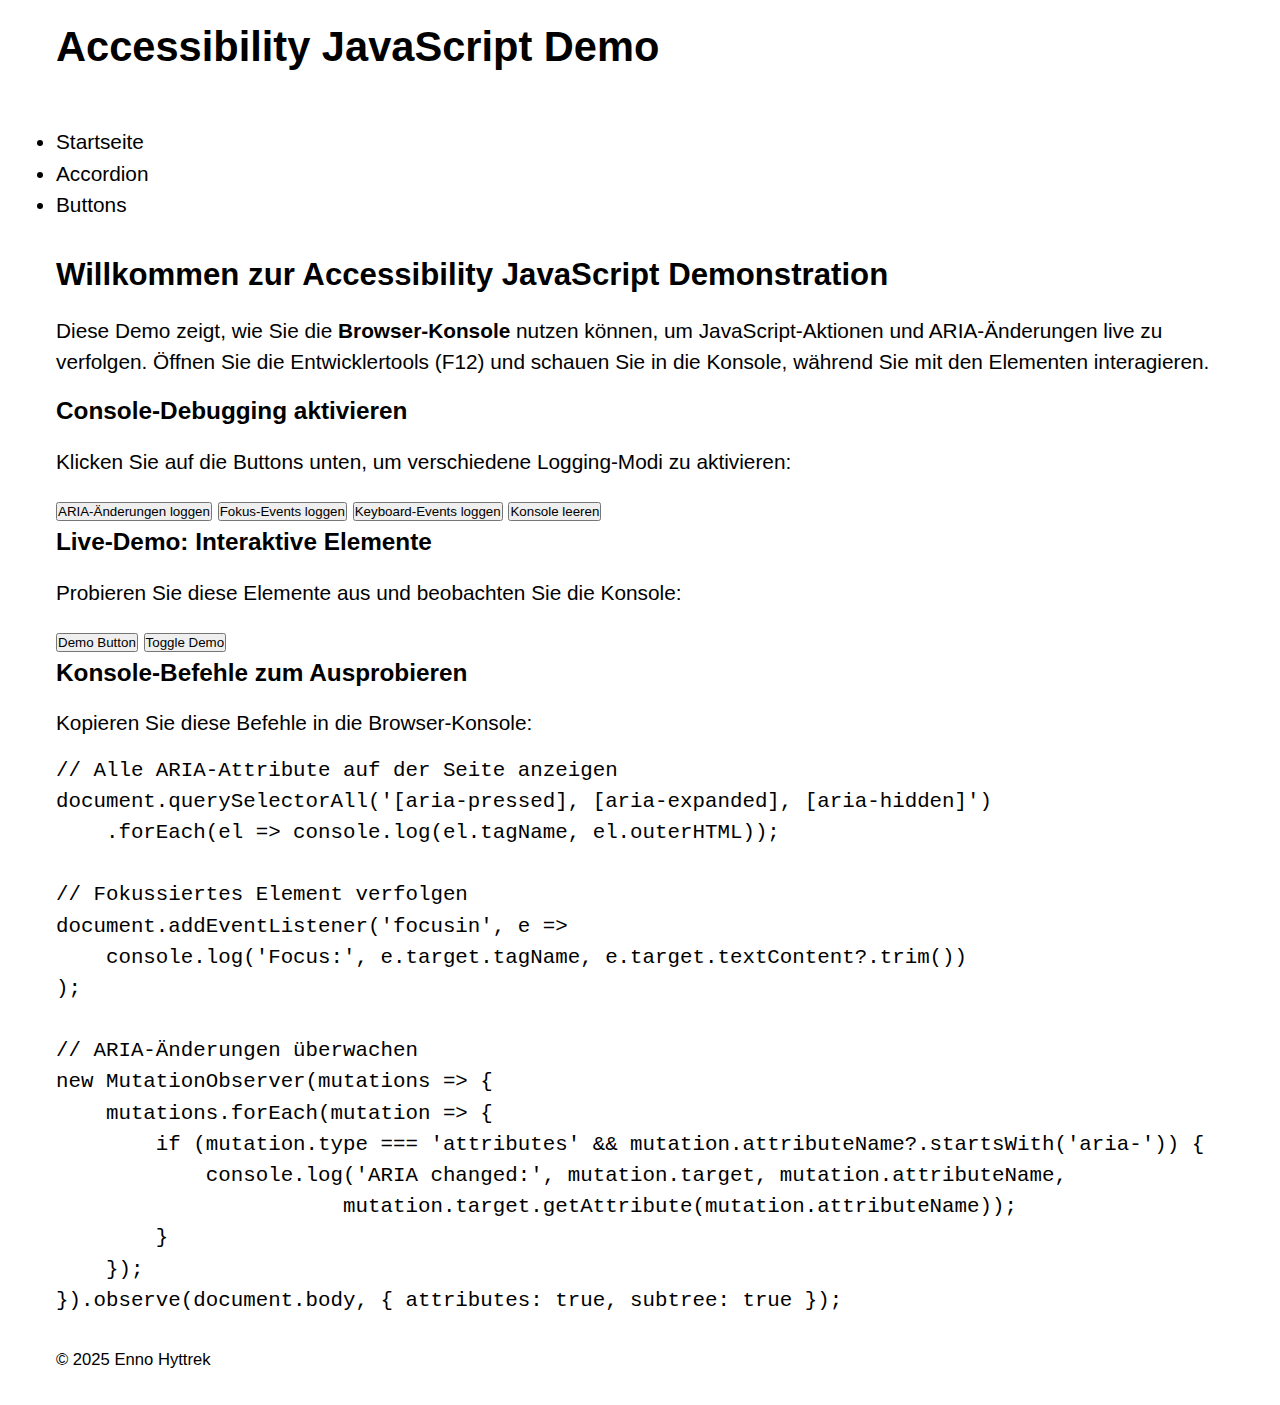
<file: index.html>
<!DOCTYPE html>
<html lang="de">

<head>
    <meta charset="UTF-8">
    <meta name="viewport" content="width=device-width, initial-scale=1.0">
    <title>A11y JavaScript</title>
    <link rel="stylesheet" href="style.css">
    <link rel="preconnect" href="https://rsms.me/">
    <link rel="stylesheet" href="https://rsms.me/inter/inter.css">
</head>

<body>
    <header>
        <div class="container">
            <h1>Accessibility JavaScript Demo</h1>
        </div>
    </header>

    <nav class="main-nav">
        <div class="container">
            <ul>
                <li><a href="index.html" aria-current="page">Startseite</a></li>
                <li><a href="accordion.html">Accordion</a></li>
                <li><a href="buttons.html">Buttons</a></li>
            </ul>
        </div>
    </nav>

    <main>
        <div class="container">
            <section>
                <h2>Willkommen zur Accessibility JavaScript Demonstration</h2>
                <p>
                    Diese Demo zeigt, wie Sie die <strong>Browser-Konsole</strong> nutzen können, um JavaScript-Aktionen 
                    und ARIA-Änderungen live zu verfolgen. Öffnen Sie die Entwicklertools (F12) und schauen Sie in 
                    die Konsole, während Sie mit den Elementen interagieren.
                </p>

                <h3>Console-Debugging aktivieren</h3>
                <p>Klicken Sie auf die Buttons unten, um verschiedene Logging-Modi zu aktivieren:</p>
                
                <div class="debug-controls">
                    <button id="toggle-aria-logging" aria-pressed="false">
                        ARIA-Änderungen loggen
                    </button>
                    <button id="toggle-focus-logging" aria-pressed="false">
                        Fokus-Events loggen
                    </button>
                    <button id="toggle-keyboard-logging" aria-pressed="false">
                        Keyboard-Events loggen
                    </button>
                    <button id="clear-console">
                        Konsole leeren
                    </button>
                </div>

                <h3>Live-Demo: Interaktive Elemente</h3>
                <p>Probieren Sie diese Elemente aus und beobachten Sie die Konsole:</p>
                
                <div class="demo-elements">
                    <button id="demo-button" class="demo-btn">
                        Demo Button
                    </button>
                    
                    <button id="toggle-demo" aria-pressed="false" class="demo-btn">
                        Toggle Demo
                    </button>
                    
                    <div id="demo-content" hidden>
                        <p>Versteckter Inhalt - schauen Sie in die Konsole!</p>
                    </div>
                </div>

                <h3>Konsole-Befehle zum Ausprobieren</h3>
                <p>Kopieren Sie diese Befehle in die Browser-Konsole:</p>
                <pre><code>// Alle ARIA-Attribute auf der Seite anzeigen
document.querySelectorAll('[aria-pressed], [aria-expanded], [aria-hidden]')
    .forEach(el => console.log(el.tagName, el.outerHTML));

// Fokussiertes Element verfolgen
document.addEventListener('focusin', e => 
    console.log('Focus:', e.target.tagName, e.target.textContent?.trim())
);

// ARIA-Änderungen überwachen
new MutationObserver(mutations => {
    mutations.forEach(mutation => {
        if (mutation.type === 'attributes' && mutation.attributeName?.startsWith('aria-')) {
            console.log('ARIA changed:', mutation.target, mutation.attributeName, 
                       mutation.target.getAttribute(mutation.attributeName));
        }
    });
}).observe(document.body, { attributes: true, subtree: true });
</code></pre>
            </section>
        </div>
    </main>

    <footer>
        <div class="container">
            <p>&copy; 2025 Enno Hyttrek</p>
            </div>
    </footer>

    <script>
        // ===========================================
        // 1. SETUP: Variablen und Konfiguration
        // ===========================================
        
        // Boolean-Variablen zur Steuerung der verschiedenen Debug-Modi
        let ariaLogging = false;      // Schaltet ARIA-Attribut-Logging ein/aus
        let focusLogging = false;     // Schaltet Fokus-Event-Logging ein/aus
        let keyboardLogging = false;  // Schaltet Tastatur-Event-Logging ein/aus

        // CSS-Styling für farbige Console-Ausgaben (macht Logs lesbarer)
        const logStyles = {
            aria: 'color: #2196F3; font-weight: bold;',     // Blau für ARIA
            focus: 'color: #4CAF50; font-weight: bold;',    // Grün für Fokus
            keyboard: 'color: #FF9800; font-weight: bold;', // Orange für Tastatur
            action: 'color: #9C27B0; font-weight: bold;'    // Lila für Aktionen
        };

        // ===========================================
        // 2. UTILITY-FUNKTIONEN: Logging-Helfer
        // ===========================================
        
        /**
         * Loggt ARIA-Attribut-Änderungen in die Konsole
         * @param {Element} element - Das HTML-Element das geändert wurde
         * @param {string} attribute - Name des ARIA-Attributs
         * @param {string} oldValue - Alter Wert des Attributs
         * @param {string} newValue - Neuer Wert des Attributs
         */
        function logAria(element, attribute, oldValue, newValue) {
            // Nur loggen wenn ARIA-Logging aktiv ist
            if (ariaLogging) {
                console.group(`%c🔧 ARIA-Änderung`, logStyles.aria); // Gruppiert zusammengehörige Logs
                console.log('Element:', element);           // Zeigt das HTML-Element
                console.log('Attribut:', attribute);        // Zeigt welches Attribut geändert wurde
                console.log('Alt:', oldValue);              // Zeigt den alten Wert
                console.log('Neu:', newValue);              // Zeigt den neuen Wert
                console.groupEnd();                         // Beendet die Gruppierung
            }
        }

        /**
         * Loggt Fokus-Events (wenn Element Fokus erhält/verliert)
         * @param {Element} element - Das Element das den Fokus-Event ausgelöst hat
         * @param {string} type - Art des Events ('Focus IN' oder 'Focus OUT')
         */
        function logFocus(element, type) {
            if (focusLogging) {
                // Zeigt Element-Typ und Text-Inhalt (optional chaining mit ?.)
                console.log(`%c👁️ ${type}:`, logStyles.focus, element.tagName, element.textContent?.trim());
            }
        }

        /**
         * Loggt Tastatur-Events
         * @param {KeyboardEvent} event - Das Keyboard-Event-Objekt
         */
        function logKeyboard(event) {
            if (keyboardLogging) {
                // Zeigt welche Taste auf welchem Element gedrückt wurde
                console.log(`%c⌨️ Taste:`, logStyles.keyboard, event.key, 'auf', event.target.tagName);
            }
        }

        // ===========================================
        // 3. ELEMENT-REFERENZEN: DOM-Elemente finden
        // ===========================================
        
        // Holt sich Referenzen zu allen Toggle-Buttons über ihre IDs
        const toggleAriaBtn = document.getElementById('toggle-aria-logging');
        const toggleFocusBtn = document.getElementById('toggle-focus-logging');
        const toggleKeyboardBtn = document.getElementById('toggle-keyboard-logging');
        const clearConsoleBtn = document.getElementById('clear-console');

        // ===========================================
        // 4. EVENT-HANDLER: Toggle-Button-Logik
        // ===========================================
        
        // ARIA-Logging Ein/Aus-Schalter
        toggleAriaBtn.addEventListener('click', () => {
            ariaLogging = !ariaLogging;  // Invertiert den Boolean-Wert (true ↔ false)
            
            // Aktualisiert das aria-pressed Attribut für Screenreader
            toggleAriaBtn.setAttribute('aria-pressed', String(ariaLogging));
            
            // Ändert den sichtbaren Button-Text je nach Zustand
            toggleAriaBtn.textContent = ariaLogging ? 'ARIA-Logging AN' : 'ARIA-Änderungen loggen';
            
            // Gibt Feedback in der Konsole über Zustandsänderung
            console.log(`%c🔧 ARIA-Logging ${ariaLogging ? 'aktiviert' : 'deaktiviert'}`, logStyles.aria);
        });

        // Focus-Logging Ein/Aus-Schalter (gleiche Logik wie ARIA-Toggle)
        toggleFocusBtn.addEventListener('click', () => {
            focusLogging = !focusLogging;
            toggleFocusBtn.setAttribute('aria-pressed', String(focusLogging));
            toggleFocusBtn.textContent = focusLogging ? 'Focus-Logging AN' : 'Fokus-Events loggen';
            console.log(`%c👁️ Focus-Logging ${focusLogging ? 'aktiviert' : 'deaktiviert'}`, logStyles.focus);
        });

        // Keyboard-Logging Ein/Aus-Schalter (gleiche Logik wie oben)
        toggleKeyboardBtn.addEventListener('click', () => {
            keyboardLogging = !keyboardLogging;
            toggleKeyboardBtn.setAttribute('aria-pressed', String(keyboardLogging));
            toggleKeyboardBtn.textContent = keyboardLogging ? 'Keyboard-Logging AN' : 'Keyboard-Events loggen';
            console.log(`%c⌨️ Keyboard-Logging ${keyboardLogging ? 'aktiviert' : 'deaktiviert'}`, logStyles.keyboard);
        });

        // Console-Clear Button (leert die Browser-Konsole)
        clearConsoleBtn.addEventListener('click', () => {
            console.clear();  // Browser-API zum Leeren der Konsole
            console.log('%c🧹 Konsole geleert', 'color: #607D8B; font-weight: bold;');
        });

        // ===========================================
        // 5. DEMO-ELEMENTE: Praktische Beispiele
        // ===========================================
        
        // Holt sich Referenzen zu den Demo-Elementen
        const demoButton = document.getElementById('demo-button');
        const toggleDemo = document.getElementById('toggle-demo');
        const demoContent = document.getElementById('demo-content');

        // Einfacher Demo-Button (zeigt nur Klick-Event)
        demoButton.addEventListener('click', () => {
            console.log('%c🎯 Demo Button geklickt!', logStyles.action);
        });

        // Komplexerer Toggle-Demo (Ein/Aus-Schalter mit ARIA-Management)
        toggleDemo.addEventListener('click', () => {
            // Liest aktuellen Zustand des aria-pressed Attributs
            const wasPressed = toggleDemo.getAttribute('aria-pressed') === 'true';
            const newPressed = !wasPressed;  // Invertiert den Zustand
            
            // Speichert alte Werte für das Logging (vor der Änderung)
            const oldPressed = toggleDemo.getAttribute('aria-pressed');
            const oldHidden = demoContent.hidden;
            
            // Führt die eigentlichen Änderungen durch
            toggleDemo.setAttribute('aria-pressed', String(newPressed));  // ARIA-Status aktualisieren
            demoContent.hidden = !newPressed;  // Sichtbarkeit des Contents umschalten
            
            // Loggt die ARIA-Änderungen (falls Logging aktiv ist)
            logAria(toggleDemo, 'aria-pressed', oldPressed, newPressed);
            logAria(demoContent, 'hidden', oldHidden, !newPressed);
            
            // Gibt allgemeines Feedback über die Aktion
            console.log(`%c🎯 Toggle Demo: ${newPressed ? 'Geöffnet' : 'Geschlossen'}`, logStyles.action);
        });

        // ===========================================
        // 6. GLOBALE EVENT-LISTENER: Seiten-weite Überwachung
        // ===========================================
        
        // Überwacht ALLE Fokus-Events auf der gesamten Seite
        document.addEventListener('focusin', (e) => logFocus(e.target, 'Focus IN'));   // Element erhält Fokus
        document.addEventListener('focusout', (e) => logFocus(e.target, 'Focus OUT')); // Element verliert Fokus
        
        // Überwacht ALLE Tastatur-Events auf der gesamten Seite
        document.addEventListener('keydown', logKeyboard);

        // ===========================================
        // 7. MUTATION OBSERVER: Automatische ARIA-Überwachung
        // ===========================================
        
        /**
         * MutationObserver überwacht Änderungen am DOM (Document Object Model)
         * Hier speziell: Änderungen an ARIA-Attributen
         */
        const observer = new MutationObserver((mutations) => {
            // Iteriert durch alle registrierten Änderungen
            mutations.forEach((mutation) => {
                // Prüft ob es eine Attribut-Änderung war UND ein ARIA-Attribut UND Logging aktiv ist
                if (mutation.type === 'attributes' && 
                    mutation.attributeName?.startsWith('aria-') &&
                    ariaLogging) {
                    
                    // Extrahiert Informationen über die Änderung
                    const element = mutation.target;                           // Das geänderte Element
                    const attributeName = mutation.attributeName;             // Name des Attributs
                    const newValue = element.getAttribute(attributeName);     // Neuer Wert
                    const oldValue = mutation.oldValue;                       // Alter Wert (dank attributeOldValue: true)
                    
                    // Loggt nur wenn sich der Wert tatsächlich geändert hat
                    if (oldValue !== newValue) {
                        logAria(element, attributeName, oldValue, newValue);
                    }
                }
            });
        });

        // Startet die Überwachung des gesamten Body-Elements und aller Kinder
        observer.observe(document.body, {
            attributes: true,           // Überwacht Attribut-Änderungen
            attributeOldValue: true,   // Speichert alte Attribut-Werte
            subtree: true,             // Überwacht auch alle Kinder-Elemente
            attributeFilter: [         // Nur diese spezifischen ARIA-Attribute überwachen
                'aria-pressed', 
                'aria-expanded', 
                'aria-hidden', 
                'aria-busy', 
                'aria-selected'
            ]
        });

        // ===========================================
        // 8. INITIALISIERUNG: Willkommensnachrichten
        // ===========================================
        
        // Ausgabe einer styled Willkommensnachricht beim Laden der Seite
        console.log('%c🚀 A11y JavaScript Demo geladen!', 'color: #4CAF50; font-size: 16px; font-weight: bold;');
        console.log('%c💡 Tipp: Aktivieren Sie die Debug-Modi und interagieren Sie mit den Elementen', 'color: #2196F3;');
        console.log('%c🔧 Verfügbare Funktionen:', 'color: #FF9800; font-weight: bold;');
        console.log('   - ARIA-Logging: Überwacht Änderungen an ARIA-Attributen');
        console.log('   - Focus-Logging: Zeigt Fokus-Wechsel an');
        console.log('   - Keyboard-Logging: Protokolliert Tastatureingaben');
    </script>
</body>

</html>
</file>
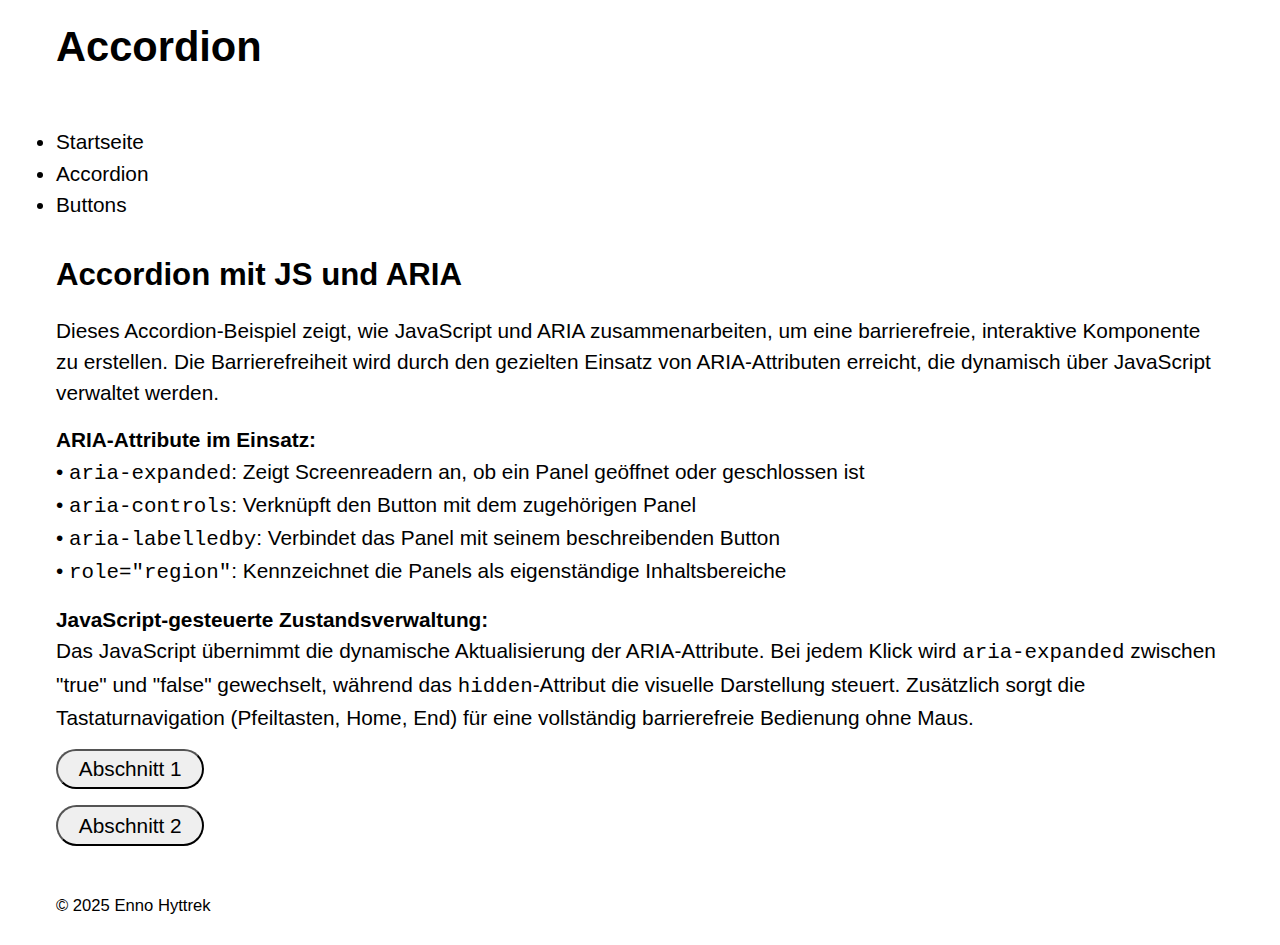
<file: accordion.html>
<!DOCTYPE html>
<html lang="de">

<head>
    <meta charset="UTF-8">
    <meta name="viewport" content="width=device-width, initial-scale=1.0">
    <title>A11y JavaScript | Accordion</title>
    <link rel="stylesheet" href="style.css">
    <link rel="preconnect" href="https://rsms.me/">
    <link rel="stylesheet" href="https://rsms.me/inter/inter.css">
</head>

<body>
    <header>
        <div class="container">
            <h1>Accordion</h1>
        </div>
    </header>

    <nav class="main-nav">
        <div class="container">
            <ul>
                <li><a href="index.html">Startseite</a></li>
                <li><a href="accordion.html" aria-current="page">Accordion</a></li>
                <li><a href="buttons.html">Buttons</a></li>
            </ul>
        </div>
    </nav>

    <main>
        <section>
            <div class="container">
                <h2>Accordion mit JS und ARIA</h2>
                <p>
                    Dieses Accordion-Beispiel zeigt, wie JavaScript und ARIA zusammenarbeiten, um eine barrierefreie,
                    interaktive Komponente zu erstellen. Die Barrierefreiheit wird durch den gezielten Einsatz von
                    ARIA-Attributen erreicht, die dynamisch über JavaScript verwaltet werden.
                </p>
                <p>
                    <strong>ARIA-Attribute im Einsatz:</strong><br>
                    • <code>aria-expanded</code>: Zeigt Screenreadern an, ob ein Panel geöffnet oder geschlossen ist<br>
                    • <code>aria-controls</code>: Verknüpft den Button mit dem zugehörigen Panel<br>
                    • <code>aria-labelledby</code>: Verbindet das Panel mit seinem beschreibenden Button<br>
                    • <code>role="region"</code>: Kennzeichnet die Panels als eigenständige Inhaltsbereiche
                </p>
                <p>
                    <strong>JavaScript-gesteuerte Zustandsverwaltung:</strong><br>
                    Das JavaScript übernimmt die dynamische Aktualisierung der ARIA-Attribute. Bei jedem Klick wird
                    <code>aria-expanded</code> zwischen "true" und "false" gewechselt, während das
                    <code>hidden</code>-Attribut
                    die visuelle Darstellung steuert. Zusätzlich sorgt die Tastaturnavigation (Pfeiltasten, Home, End)
                    für eine vollständig barrierefreie Bedienung ohne Maus.
                </p>
                <div class="accordion" id="accordion1">
                    <h3>
                        <button id="accordion1-header1" aria-expanded="false" aria-controls="accordion1-panel1">
                            Abschnitt 1
                        </button>
                    </h3>
                    <div id="accordion1-panel1" role="region" aria-labelledby="accordion1-header1" hidden>
                        <p>Inhalt des ersten Abschnitts.</p>
                    </div>

                    <h3>
                        <button id="accordion1-header2" aria-expanded="false" aria-controls="accordion1-panel2">
                            Abschnitt 2
                        </button>
                    </h3>
                    <div id="accordion1-panel2" role="region" aria-labelledby="accordion1-header2" hidden>
                        <p>Inhalt des zweiten Abschnitts.</p>
                    </div>
                </div>
            </div><!-- .container -->
        </section>
    </main>

    <footer>
        <div class="container">
            <p>&copy; 2025 Enno Hyttrek</p>
            </div>
    </footer>

    <script>
        document.querySelectorAll('.accordion button').forEach((btn) => {
            btn.addEventListener('click', () => {
                const expanded = btn.getAttribute('aria-expanded') === 'true';

                // Alle zuklappen
                document.querySelectorAll('.accordion button').forEach((b) => {
                    b.setAttribute('aria-expanded', 'false');
                    document.getElementById(b.getAttribute('aria-controls')).hidden = true;
                }); 

                // Falls vorher nicht offen: diesen aufklappen
                if (!expanded) {
                    btn.setAttribute('aria-expanded', 'true');
                    document.getElementById(btn.getAttribute('aria-controls')).hidden = false;
                }
            });

            // Tastatursteuerung
            btn.addEventListener('keydown', (e) => {
                const buttons = Array.from(document.querySelectorAll('.accordion button'));
                const index = buttons.indexOf(e.currentTarget);

                switch (e.key) {
                    case 'ArrowDown':
                        e.preventDefault();
                        buttons[(index + 1) % buttons.length].focus();
                        break;
                    case 'ArrowUp':
                        e.preventDefault();
                        buttons[(index - 1 + buttons.length) % buttons.length].focus();
                        break;
                    case 'Home':
                        e.preventDefault();
                        buttons[0].focus();
                        break;
                    case 'End':
                        e.preventDefault();
                        buttons[buttons.length - 1].focus();
                        break;
                }
            });
        });


    </script>
</body>

</html>
</file>
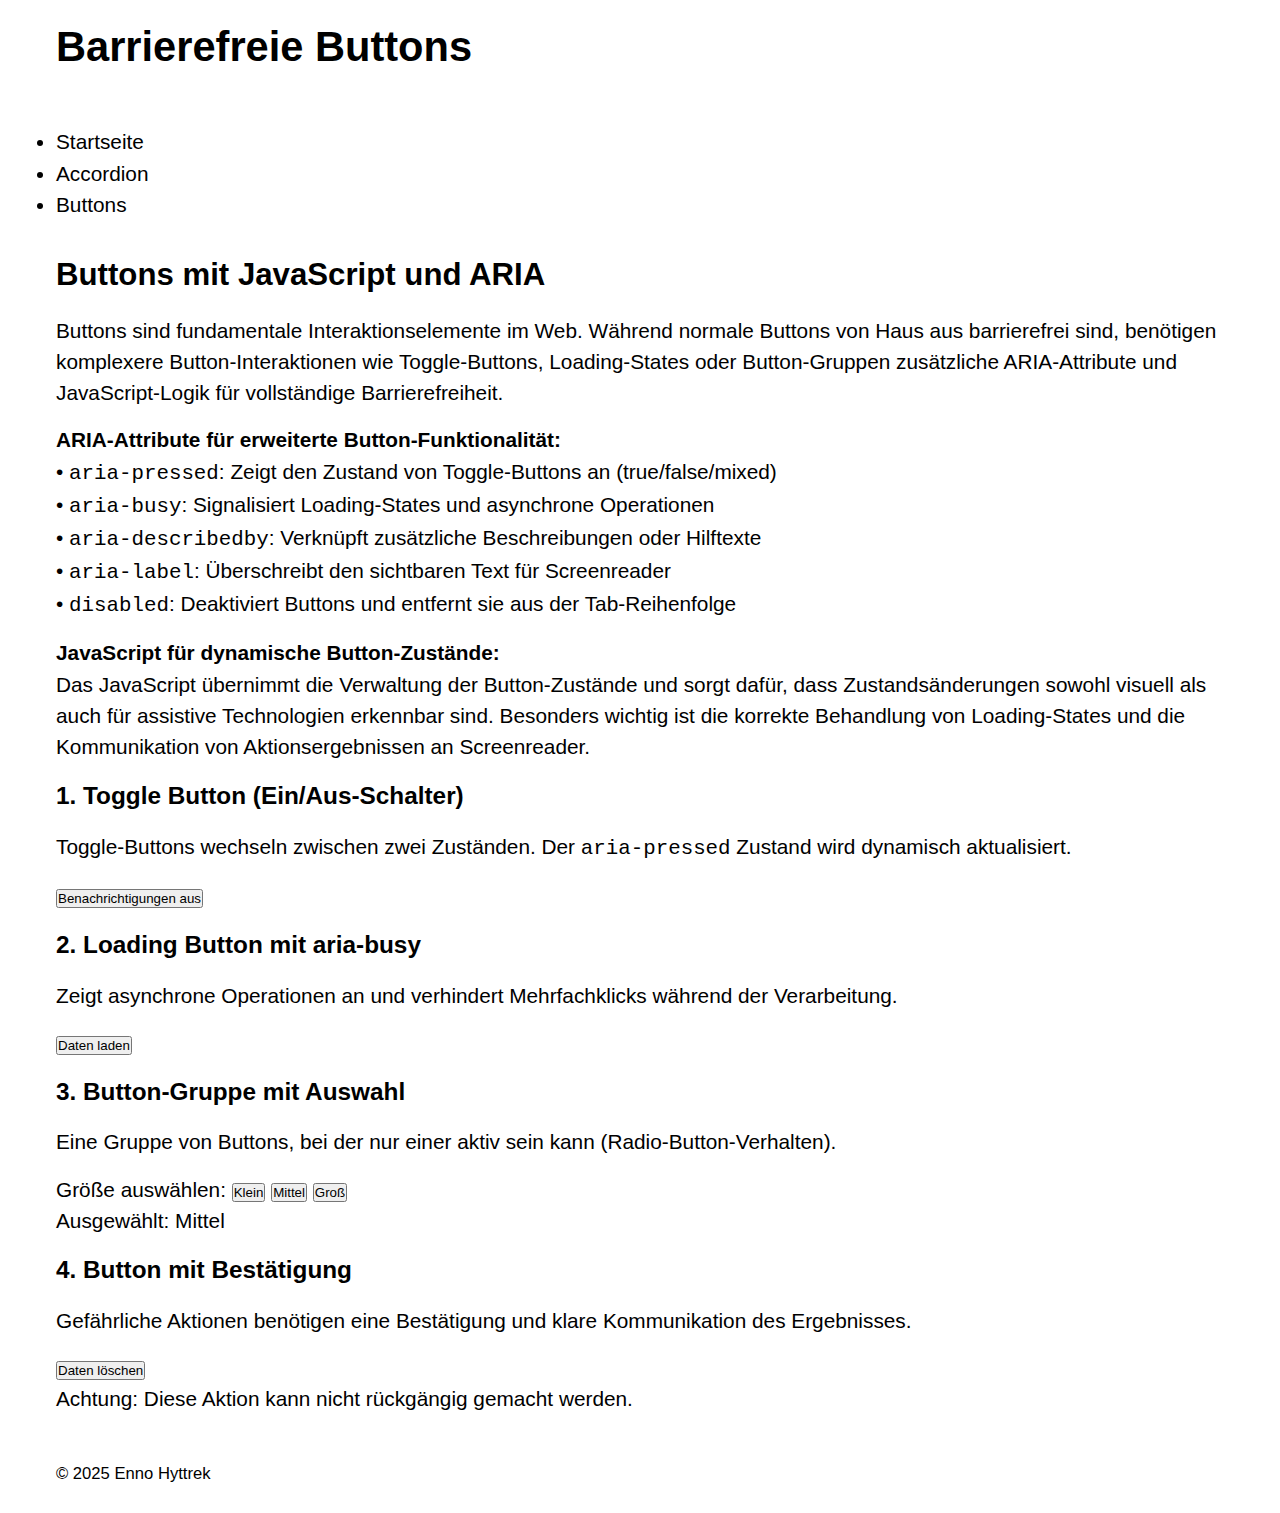
<file: buttons.html>
<!DOCTYPE html>
<html lang="de">

<head>
    <meta charset="UTF-8">
    <meta name="viewport" content="width=device-width, initial-scale=1.0">
    <title>A11y JavaScript | Buttons</title>
    <link rel="stylesheet" href="style.css">
    <link rel="preconnect" href="https://rsms.me/">
    <link rel="stylesheet" href="https://rsms.me/inter/inter.css">
</head>

<body>
    <header>
        <div class="container">
            <h1>Barrierefreie Buttons</h1>
        </div>
    </header>

    <nav class="main-nav">
        <div class="container">
            <ul>
                <li><a href="index.html">Startseite</a></li>
                <li><a href="accordion.html">Accordion</a></li>
                <li><a href="buttons.html" aria-current="page">Buttons</a></li>
            </ul>
        </div>
    </nav>

    <main>
        <section>
            <div class="container">
                <h2>Buttons mit JavaScript und ARIA</h2>
                <p>
                    Buttons sind fundamentale Interaktionselemente im Web. Während normale Buttons von Haus aus barrierefrei sind, 
                    benötigen komplexere Button-Interaktionen wie Toggle-Buttons, Loading-States oder Button-Gruppen 
                    zusätzliche ARIA-Attribute und JavaScript-Logik für vollständige Barrierefreiheit.
                </p>
                <p>
                    <strong>ARIA-Attribute für erweiterte Button-Funktionalität:</strong><br>
                    • <code>aria-pressed</code>: Zeigt den Zustand von Toggle-Buttons an (true/false/mixed)<br>
                    • <code>aria-busy</code>: Signalisiert Loading-States und asynchrone Operationen<br>
                    • <code>aria-describedby</code>: Verknüpft zusätzliche Beschreibungen oder Hilftexte<br>
                    • <code>aria-label</code>: Überschreibt den sichtbaren Text für Screenreader<br>
                    • <code>disabled</code>: Deaktiviert Buttons und entfernt sie aus der Tab-Reihenfolge
                </p>
                <p>
                    <strong>JavaScript für dynamische Button-Zustände:</strong><br>
                    Das JavaScript übernimmt die Verwaltung der Button-Zustände und sorgt dafür, dass 
                    Zustandsänderungen sowohl visuell als auch für assistive Technologien erkennbar sind. 
                    Besonders wichtig ist die korrekte Behandlung von Loading-States und die Kommunikation 
                    von Aktionsergebnissen an Screenreader.
                </p>

                <div class="button-examples">
                    <h3>1. Toggle Button (Ein/Aus-Schalter)</h3>
                    <p>Toggle-Buttons wechseln zwischen zwei Zuständen. Der <code>aria-pressed</code> Zustand wird dynamisch aktualisiert.</p>
                    <button id="toggle-btn" class="toggle-button" aria-pressed="false">
                        <span class="button-text">Benachrichtigungen aus</span>
                    </button>
                    <p id="toggle-status" aria-live="polite"></p>

                    <h3>2. Loading Button mit aria-busy</h3>
                    <p>Zeigt asynchrone Operationen an und verhindert Mehrfachklicks während der Verarbeitung.</p>
                    <button id="loading-btn" class="loading-button">
                        <span class="button-text">Daten laden</span>
                        <span class="spinner" hidden aria-hidden="true">⟳</span>
                    </button>
                    <p id="loading-result" aria-live="assertive"></p>

                    <h3>3. Button-Gruppe mit Auswahl</h3>
                    <p>Eine Gruppe von Buttons, bei der nur einer aktiv sein kann (Radio-Button-Verhalten).</p>
                    <div class="button-group" role="group" aria-labelledby="size-label">
                        <span id="size-label">Größe auswählen:</span>
                        <button class="size-btn" data-value="small" aria-pressed="false">Klein</button>
                        <button class="size-btn" data-value="medium" aria-pressed="true">Mittel</button>
                        <button class="size-btn" data-value="large" aria-pressed="false">Groß</button>
                    </div>
                    <p id="size-result" aria-live="polite">Ausgewählt: Mittel</p>

                    <h3>4. Button mit Bestätigung</h3>
                    <p>Gefährliche Aktionen benötigen eine Bestätigung und klare Kommunikation des Ergebnisses.</p>
                    <button id="delete-btn" class="danger-button" aria-describedby="delete-help">
                        Daten löschen
                    </button>
                    <div id="delete-help" class="help-text">
                        Achtung: Diese Aktion kann nicht rückgängig gemacht werden.
                    </div>
                    <p id="delete-result" aria-live="assertive"></p>
                </div>
            </div>
        </section>
    </main>

    <footer>
        <div class="container">
            <p>&copy; 2025 Enno Hyttrek</p>
        </div>
    </footer>

    <script>
        // 1. Toggle Button
        const toggleBtn = document.getElementById('toggle-btn');
        const toggleStatus = document.getElementById('toggle-status');

        toggleBtn.addEventListener('click', () => {
            const pressed = toggleBtn.getAttribute('aria-pressed') === 'true';
            const newPressed = !pressed;
            
            toggleBtn.setAttribute('aria-pressed', String(newPressed));
            toggleBtn.querySelector('.button-text').textContent = 
                newPressed ? 'Benachrichtigungen an' : 'Benachrichtigungen aus';
            
            toggleStatus.textContent = `Benachrichtigungen sind jetzt ${newPressed ? 'aktiviert' : 'deaktiviert'}`;
        });

        // 2. Loading Button
        const loadingBtn = document.getElementById('loading-btn');
        const loadingResult = document.getElementById('loading-result');

        loadingBtn.addEventListener('click', async () => {
            // Button in Loading-State versetzen
            loadingBtn.setAttribute('aria-busy', 'true');
            loadingBtn.disabled = true;
            loadingBtn.querySelector('.button-text').textContent = 'Lädt...';
            loadingBtn.querySelector('.spinner').hidden = false;
            loadingBtn.querySelector('.spinner').setAttribute('aria-hidden', 'false');
            
            // Simulierte asynchrone Operation
            await new Promise(resolve => setTimeout(resolve, 2000));
            
            // Loading-State beenden
            loadingBtn.removeAttribute('aria-busy');
            loadingBtn.disabled = false;
            loadingBtn.querySelector('.button-text').textContent = 'Daten laden';
            loadingBtn.querySelector('.spinner').hidden = true;
            loadingBtn.querySelector('.spinner').setAttribute('aria-hidden', 'true');
            
            loadingResult.textContent = 'Daten erfolgreich geladen!';
            
            // Ergebnis nach 3 Sekunden wieder ausblenden
            setTimeout(() => {
                loadingResult.textContent = '';
            }, 3000);
        });

        // 3. Button-Gruppe
        const sizeButtons = document.querySelectorAll('.size-btn');
        const sizeResult = document.getElementById('size-result');

        sizeButtons.forEach(btn => {
            btn.addEventListener('click', () => {
                // Alle Buttons deaktivieren
                sizeButtons.forEach(b => b.setAttribute('aria-pressed', 'false'));
                
                // Aktuellen Button aktivieren
                btn.setAttribute('aria-pressed', 'true');
                
                const selectedValue = btn.dataset.value;
                const selectedText = btn.textContent;
                sizeResult.textContent = `Ausgewählt: ${selectedText}`;
            });

            // Tastaturnavigation für Button-Gruppe
            btn.addEventListener('keydown', (e) => {
                const buttons = Array.from(sizeButtons);
                const index = buttons.indexOf(e.currentTarget);

                switch (e.key) {
                    case 'ArrowLeft':
                    case 'ArrowUp':
                        e.preventDefault();
                        buttons[(index - 1 + buttons.length) % buttons.length].focus();
                        break;
                    case 'ArrowRight':
                    case 'ArrowDown':
                        e.preventDefault();
                        buttons[(index + 1) % buttons.length].focus();
                        break;
                }
            });
        });

        // 4. Delete Button mit Bestätigung
        const deleteBtn = document.getElementById('delete-btn');
        const deleteResult = document.getElementById('delete-result');
        let confirmationPending = false;

        deleteBtn.addEventListener('click', () => {
            if (!confirmationPending) {
                // Erste Klick: Bestätigung anfordern
                confirmationPending = true;
                deleteBtn.textContent = 'Wirklich löschen? (Nochmals klicken)';
                deleteBtn.classList.add('confirm-pending');
                deleteResult.textContent = 'Bitte bestätigen Sie die Löschung durch erneutes Klicken.';
                
                // Auto-Reset nach 5 Sekunden
                setTimeout(() => {
                    if (confirmationPending) {
                        resetDeleteButton();
                    }
                }, 5000);
            } else {
                // Zweiter Klick: Aktion ausführen
                deleteBtn.disabled = true;
                deleteBtn.textContent = 'Wird gelöscht...';
                deleteResult.textContent = 'Daten werden gelöscht...';
                
                // Simulierte Löschung
                setTimeout(() => {
                    deleteResult.textContent = 'Daten erfolgreich gelöscht!';
                    deleteBtn.textContent = 'Gelöscht';
                    deleteBtn.setAttribute('aria-label', 'Daten wurden gelöscht - Button nicht mehr verfügbar');
                }, 1500);
            }
        });

        function resetDeleteButton() {
            confirmationPending = false;
            deleteBtn.textContent = 'Daten löschen';
            deleteBtn.classList.remove('confirm-pending');
            deleteResult.textContent = '';
        }

        // Reset bei Blur (wenn Fokus verloren geht)
        deleteBtn.addEventListener('blur', () => {
            if (confirmationPending && !deleteBtn.disabled) {
                setTimeout(resetDeleteButton, 100);
            }
        });
    </script>
</body>

</html>
</file>
<file: style.css>
/*
Stylesheet a11y mit JavaScript
Version: 1.1
Author: Enno Hyttrek
*/


* {
  margin: 0;
  padding: 0;
  box-sizing: border-box;
}

a {
  color: inherit;
  text-decoration: none;
}

img {
    display: block;
    width: 100%;
}


/*---------------------
LAYOUT
---------------------*/

.container {
  max-width: 75rem;
  margin: 0 auto;
  padding: 1rem;
}

h1,h2,h3,h4,h5,h6,p,main ul {
  margin-bottom: 1rem;
}


/*---------------------
TYPOGRAPHY
---------------------*/
:root {
  font-family: Inter, sans-serif;
  font-feature-settings: 'liga' 1, 'calt' 1; /* fix for Chrome */
}
@supports (font-variation-settings: normal) {
  :root { font-family: InterVariable, sans-serif; }
}

body {
  font-size: 1.3rem;
  line-height: 1.5;
}



footer {
   font-size: 0.8em;; 
}

/*---------------------
COLOR
---------------------*/

/*---------------------
COMPONENTS
---------------------*/

.accordion button {
  font-size: 1.3rem;
  padding: 0.3em 1em;
  border-radius: 1em;
}
  
.accordion button:hover {
    cursor: pointer;
}



/*---------------------
RESPONSIVE
---------------------*/
</file>
